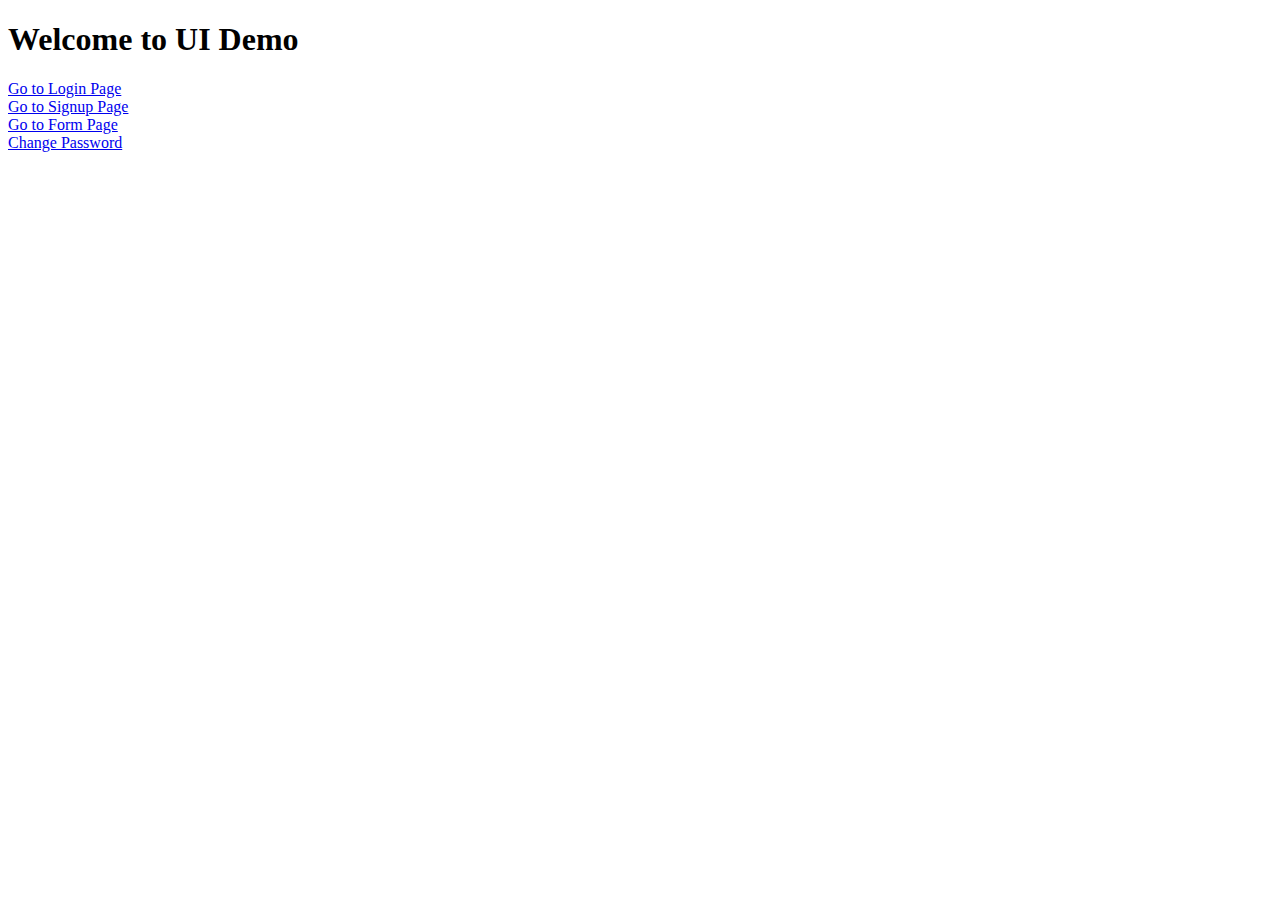
<file: index.html>
<!DOCTYPE html>
<html lang="en">
<head>
  <meta charset="UTF-8">
  <title>UI Demo</title>
  <meta name="viewport" content="width=device-width, initial-scale=1.0">
</head>
<body>
  <h1>Welcome to UI Demo</h1>
  <p>
    <a href="login.html">Go to Login Page</a><br>
    <a href="signup.html">Go to Signup Page</a><br>
    <a href="form.html">Go to Form Page</a><br>
    <a href="change-password.html">Change Password</a>
  </p>
</body>
</html>
</file>
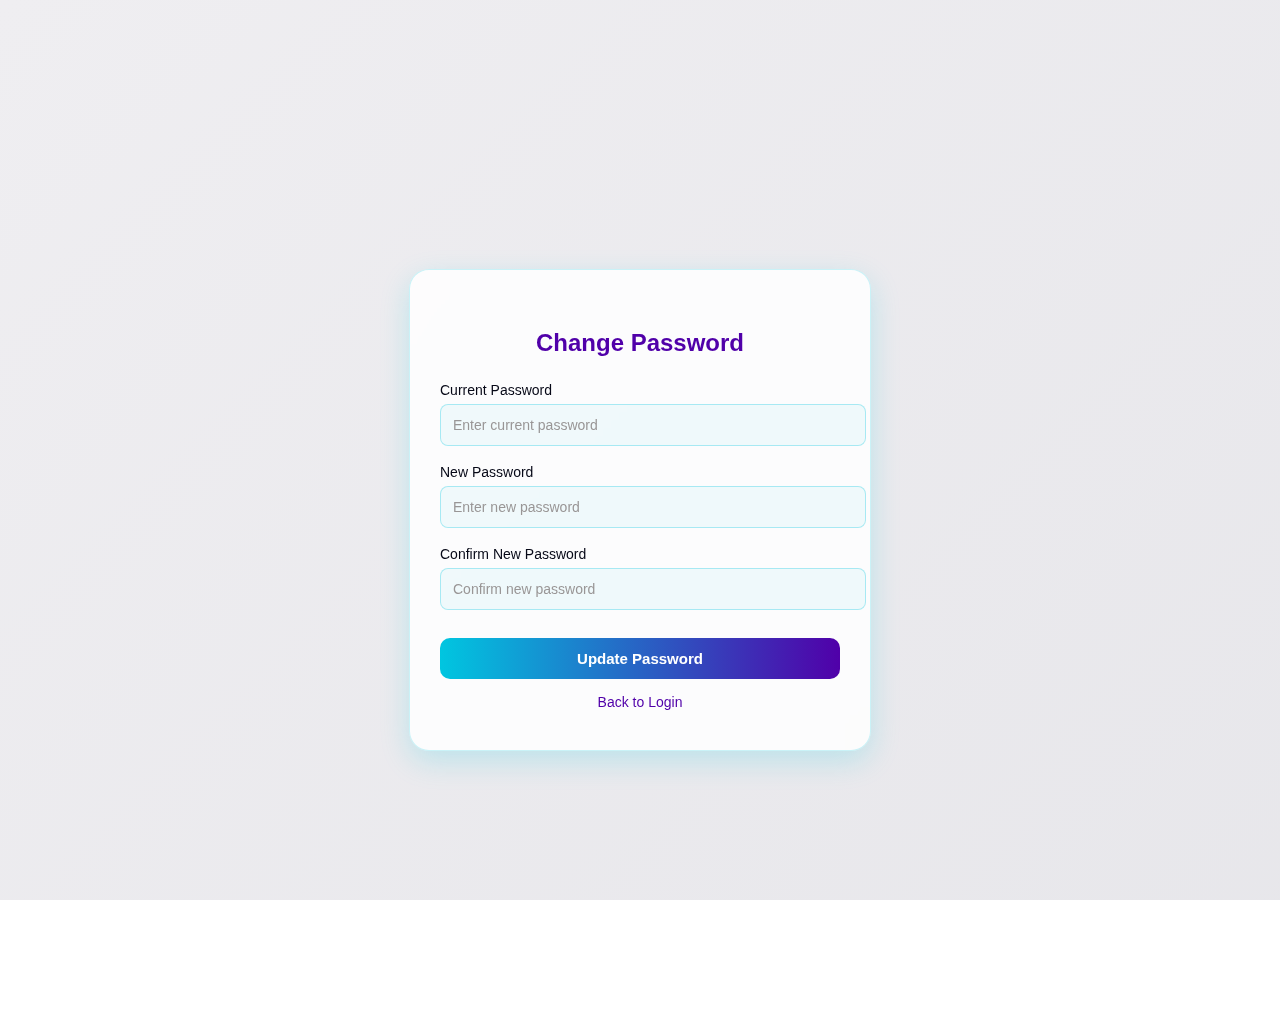
<file: change-password.html>
<!DOCTYPE html>
<html lang="en">
<head>
  <meta charset="UTF-8">
  <meta name="viewport" content="width=device-width, initial-scale=1.0">
  <title>Change Password</title>
  <link rel="stylesheet" href="style.css"> <!-- Assuming your CSS is in style.css -->
</head>
<body>

  <div class="smoky-bg">
    <div class="center-wrapper">
      <div class="auth-card">
        <h2>Change Password</h2>
        <form action="/change-password" method="POST">
          <div class="form-group">
            <label for="current-password">Current Password</label>
            <input type="password" id="current-password" name="current-password" placeholder="Enter current password" required>
          </div>

          <div class="form-group">
            <label for="new-password">New Password</label>
            <input type="password" id="new-password" name="new-password" placeholder="Enter new password" required>
          </div>

          <div class="form-group">
            <label for="confirm-password">Confirm New Password</label>
            <input type="password" id="confirm-password" name="confirm-password" placeholder="Confirm new password" required>
          </div>

          <button type="submit" class="btn">Update Password</button>
        </form>
        <div class="link-text">
          <a href="login.html">Back to Login</a>
        </div>
      </div>
    </div>
  </div>

</body>
</html>
</file>
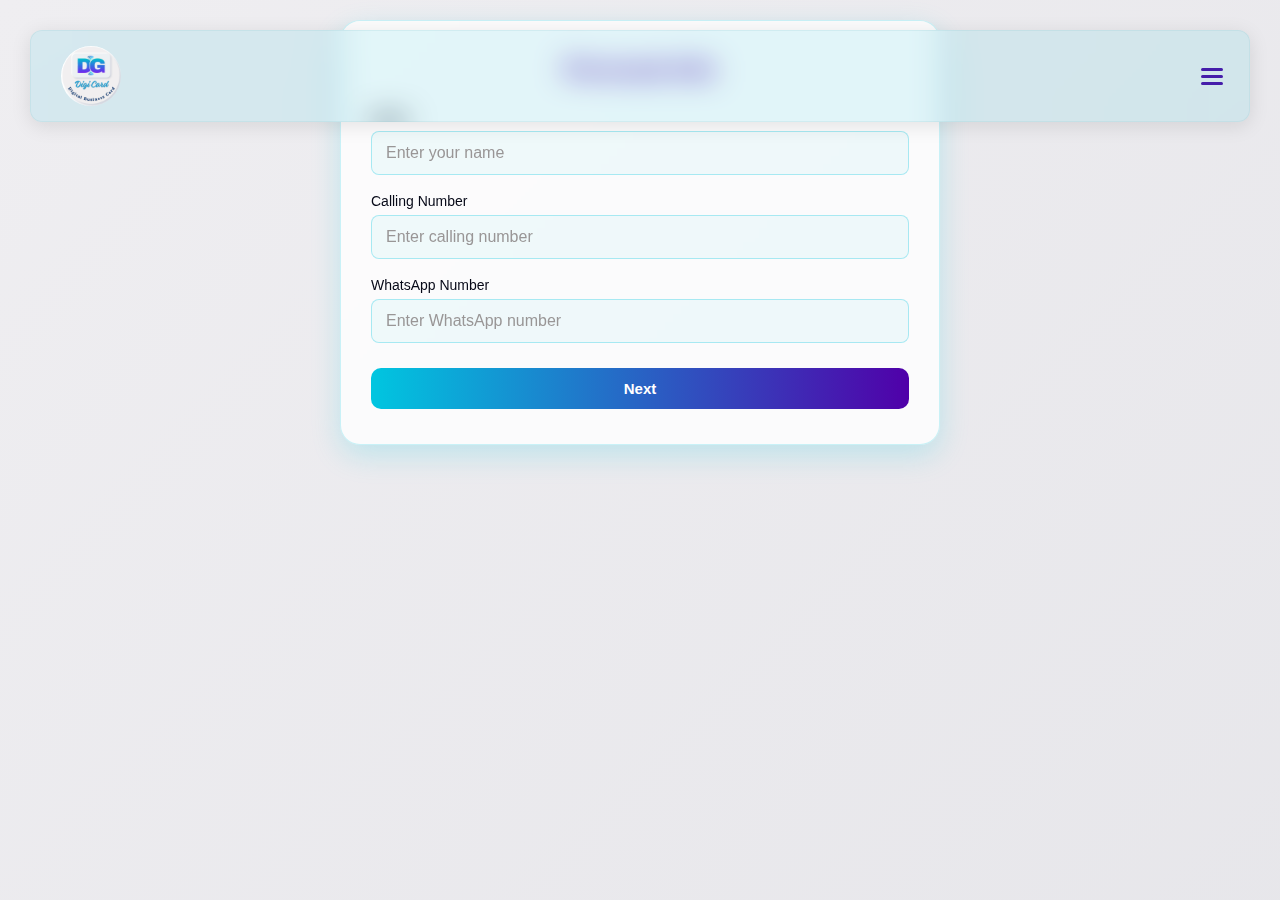
<file: form.html>
<!DOCTYPE html>
<html lang="en">
<head>
  <meta charset="UTF-8" />
  <meta name="viewport" content="width=device-width, initial-scale=1.0"/>
  <title>Multi-Step Form</title>
  <link rel="stylesheet" href="form.css" />
</head>

<body class="smoky-bg">
  <nav class="navbar">
    <a href="form.html" class="logo-section" style="text-decoration: none;">
      <img src="images/logo.jpg" alt="Logo" class="logo-img" />
      <span class="logo-text"></span>
    </a>
    <div class="nav-links">
      <a href="form.html" class="nav-link"></a>
    </div>
    <div class="menu-toggle" id="menuToggle">
      <span></span>
      <span></span>
      <span></span>
    </div>
    <div class="dropdown-menu" id="dropdownMenu">
      <a href="change-password.html">Change Password</a>
      <a href="login.html">Logout</a>
    </div>
  </nav>

  <div class="card glass-card">
    <form id="multiStepForm" method="post" enctype="multipart/form-data">
      <!-- Step 1: Personal Info -->
      <div class="form-step active">
        <h2>Personal Info</h2>
        <div class="form-group">
          <label for="name">Name</label>
          <input type="text" id="name" name="name" placeholder="Enter your name" required />
        </div>
        <div class="form-group">
          <label for="calling_number">Calling Number</label>
          <input type="tel" id="calling_number" name="calling_number" placeholder="Enter calling number" required />
        </div>
        <div class="form-group">
          <label for="whatsapp_number">WhatsApp Number</label>
          <input type="tel" id="whatsapp_number" name="whatsapp_number" placeholder="Enter WhatsApp number" required />
        </div>
        <div class="form-buttons">
          <button type="button" class="btn" onclick="nextStep()">Next</button>
        </div>
      </div>

      <!-- Step 2: Business Info -->
      <div class="form-step">
        <h2>Business Info</h2>
        <div class="form-group">
          <label for="business_name">Business Name</label>
          <input type="text" id="business_name" name="business_name" placeholder="Enter business name" />
        </div>
        <div class="form-group">
          <label for="business_category">Business Category</label>
          <input type="text" id="business_category" name="business_category" placeholder="Enter business category" />
        </div>
        <div class="form-group">
          <label for="about">About</label>
          <textarea id="about" name="about" placeholder="Tell us about your business" rows="4"></textarea>
        </div>
        <div class="form-buttons">
          <button type="button" class="btn" onclick="prevStep()">Back</button>
          <button type="button" class="btn" onclick="nextStep()">Next</button>
        </div>
      </div>

      <!-- Step 3: Location & Media -->
      <div class="form-step">
        <h2>Location & Media</h2>
        <div class="form-group">
          <label for="location">Location</label>
          <input type="text" id="location" name="location" placeholder="Fetching your address..." readonly />
          <a href="#" id="fetchAddress" class="btn" style="margin-top: 10px;">Get Address</a>
        </div>
        <div class="form-group">
          <label for="country">Country</label>
          <select name="country" id="country">
            <option value="">Select Country</option>
          </select>
        </div>
        <div class="form-group">
          <label for="state">State</label>
          <select name="state" id="state">
            <option value="">Select State</option>
          </select>
        </div>
        <div class="form-group">
          <label for="city">City</label>
          <select name="city" id="city">
            <option value="">Select City</option>
          </select>
        </div>
        <div class="form-group">
          <label for="banner_image">Banner Image</label>
          <input type="file" id="banner_image" name="banner_image" />
        </div>
        <div class="form-group">
          <label for="profile_image">Profile Image</label>
          <input type="file" id="profile_image" name="profile_image" />
        </div>
        <div class="form-buttons">
          <button type="button" class="btn" onclick="prevStep()">Back</button>
          <button type="button" class="btn" onclick="nextStep()">Next</button>
        </div>
      </div>

      <!-- Step 4: Digital Links -->
      <div class="form-step">
        <h2>Digital Links</h2>
        <div class="form-group">
          <label for="website">Website</label>
          <input type="url" id="website" name="website" placeholder="Enter your website" />
        </div>
        <div class="form-group">
          <label for="digital_store">Digital Store</label>
          <input type="url" id="digital_store" name="digital_store" placeholder="Enter store link" />
        </div>
        <div class="form-group">
          <label for="payment_link">Payment Link</label>
          <input type="url" id="payment_link" name="payment_link" placeholder="Enter payment link" />
        </div>
        <div class="form-group">
          <label for="upload_qr_code">Upload QR Code</label>
          <input type="file" id="upload_qr_code" name="upload_qr_code" />
        </div>
        <div class="form-group">
          <label for="insta">Instagram Profile</label>
          <input type="url" id="insta" name="insta" placeholder="Enter Instagram URL" />
        </div>
        <div class="form-group">
          <label for="fb">Facebook Profile</label>
          <input type="url" id="fb" name="fb" placeholder="Enter Facebook URL" />
        </div>
        <div class="form-group">
          <label for="youtube">YouTube Channel</label>
          <input type="url" id="youtube" name="youtube" placeholder="Enter YouTube URL" />
        </div>
        <div class="form-group">
          <label for="video_link">Video Link</label>
          <input type="url" id="video_link" name="video_link" placeholder="Enter video link" />
        </div>
        <div class="form-buttons">
          <button type="button" class="btn" onclick="prevStep()">Back</button>
          <button type="button" class="btn" onclick="nextStep()">Next</button>
        </div>
      </div>

      <!-- Step 5: Final Uploads -->
      <div class="form-step">
        <h2>Final Uploads</h2>
        <div class="form-group">
          <label for="voice_note">Voice Note</label>
          <input type="file" id="voice_note" name="voice_note" />
        </div>
        <div class="form-group">
          <label for="reviews">Reviews</label>
          <textarea id="reviews" name="reviews" placeholder="Enter reviews" rows="3"></textarea>
        </div>
        <div class="form-group">
          <label for="enquiry">Enquiry</label>
          <input type="text" id="enquiry" name="enquiry" placeholder="Enter enquiry details" />
        </div>
        <div class="form-group">
          <label for="profile_pdf">Profile PDF</label>
          <input type="file" id="profile_pdf" name="profile_pdf" />
        </div>
        <div class="form-buttons">
          <button type="button" class="btn" onclick="prevStep()">Back</button>
          <button type="submit" class="btn">Create Profile</button>
        </div>
      </div>
    </form>
  </div>

  <script src="form.js"></script>
  <script src="navbar.js"></script>
</body>
</html>
</file>
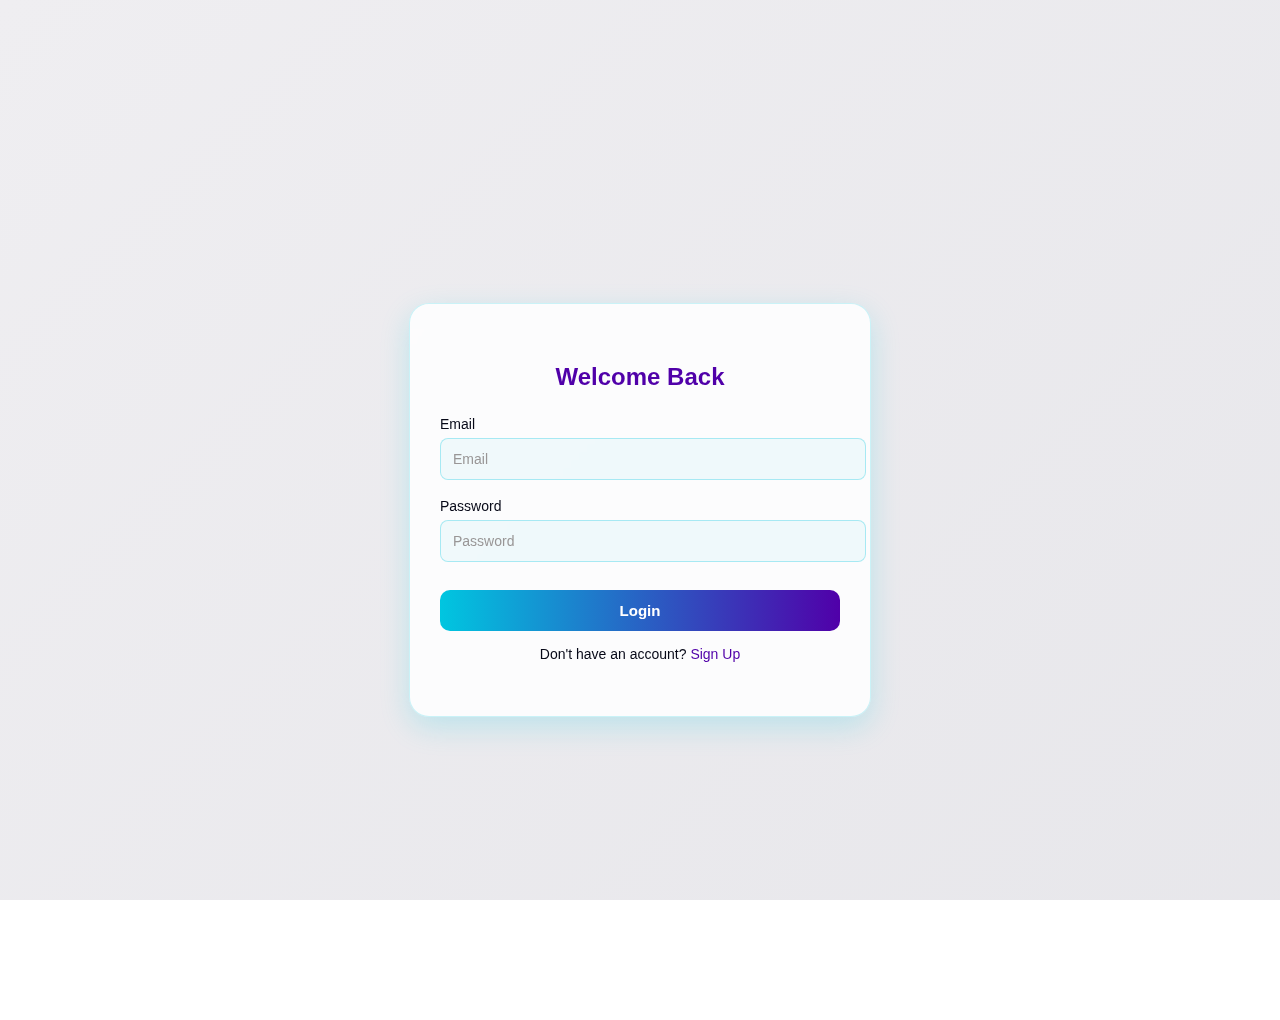
<file: login.html>
<!DOCTYPE html>
<html lang="en">
<head>
  <meta charset="UTF-8" />
  <meta name="viewport" content="width=device-width, initial-scale=1.0"/>
  <title>Login</title>
  <link rel="stylesheet" href="style.css"/>
  <link href="https://fonts.googleapis.com/css2?family=Jost:wght@500&display=swap" rel="stylesheet">
</head>
<body class="login-page">

  <div class="smoky-bg">
    <div class="center-wrapper">
      <div class="auth-card">
        <h2>Welcome Back</h2>

        <form>

          <!-- Email Field -->
          <div class="form-group">
            <label for="email">Email</label>
            <input 
              type="email" 
              id="email" 
              name="email" 
              placeholder="Email" 
              required />
          </div>

          <!-- Password Field -->
          <div class="form-group">
            <label for="password">Password</label>
            <input 
              type="password" 
              id="password" 
              name="password" 
              placeholder="Password" 
              required />
          </div>

          <!-- Submit Button -->
          <button type="submit" class="btn">Login</button>

          <!-- Link to Signup -->
          <p class="link-text">
            Don't have an account? 
            <a href="signup.html">Sign Up</a>
          </p>

        </form>
      </div>
    </div>
  </div>

</body>
</html>
</file>
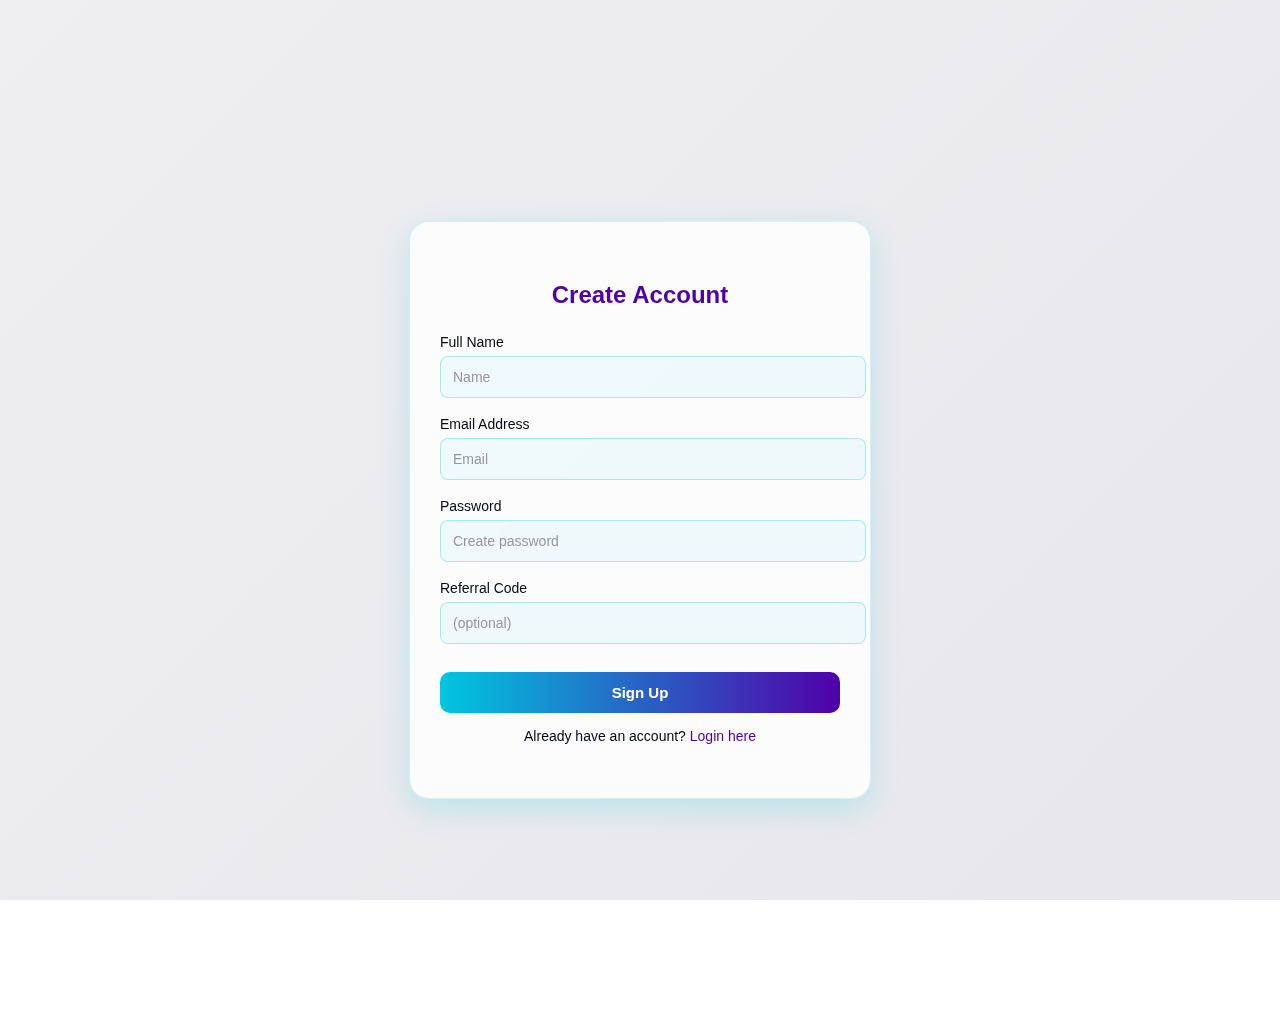
<file: signup.html>
<!DOCTYPE html>
<html lang="en">
<head>
  <meta charset="UTF-8" />
  <meta name="viewport" content="width=device-width, initial-scale=1.0"/>
  <title>Sign Up</title>
  <link rel="stylesheet" href="style.css"/>
  <link href="https://fonts.googleapis.com/css2?family=Jost:wght@500&display=swap" rel="stylesheet">
</head>

<body class="signup-page">

  <div class="smoky-bg">
    <div class="center-wrapper">
      <div class="auth-card">
        <h2>Create Account</h2>

        <!-- Laravel-Compatible Frontend Form -->
        <form>

          <!-- Full Name -->
          <div class="form-group">
            <label for="name">Full Name</label>
            <input 
              type="text" 
              id="name" 
              name="name" 
              placeholder="Name" 
              required />
          </div>

          <!-- Email -->
          <div class="form-group">
            <label for="email">Email Address</label>
            <input 
              type="email" 
              id="email" 
              name="email" 
              placeholder="Email" 
              required />
          </div>

          <!-- Password -->
          <div class="form-group">
            <label for="password">Password</label>
            <input 
              type="password" 
              id="password" 
              name="password" 
              placeholder="Create password" 
              required />
          </div>

          <!-- Referral Code -->
          <div class="form-group">
            <label for="referred_by">Referral Code</label>
            <input 
              type="text" 
              id="referred_by" 
              name="referred_by" 
              placeholder="(optional)" />
          </div>

          <!-- Submit -->
          <button type="submit" class="btn">Sign Up</button>

          <!-- Link to Login -->
          <p class="link-text">Already have an account? <a href="login.html">Login here</a></p>

        </form>
      </div>
    </div>
  </div>

</body>
</html>
</file>
<file: style.css>
/* Global Styles */
body, html {
  height: 100%;
  background: #ffffff;
  font-family: 'Segoe UI', sans-serif;
  margin: 0;
  padding: 0;
  overflow-x: hidden;
}

/* Navbar */
.navbar {
  display: flex;
  justify-content: space-between;
  align-items: center;
  padding: 10px 20px;
  background: rgba(0, 198, 224, 0.1);
  backdrop-filter: blur(15px);
  border: 1px solid rgba(137, 196, 204, 0.2);
  border-radius: 12px;
  box-shadow: 0 4px 20px rgba(0, 0, 0, 0.1);
  width: calc(100% - 60px);
  margin: 30px auto 0;
  position: fixed;
  top: 0;
  left: 0;
  right: 0;
  z-index: 999;
}

.navbar a {
  position: relative;
  padding: 5px 10px;
  color: #5000A9;
  font-weight: 500;
  transition: color 0.3s ease;
}

.navbar a::after {
  content: '';
  position: absolute;
  left: 0;
  bottom: -3px;
  height: 2px;
  width: 0;
  background: linear-gradient(to right, #00C6E0, #5000A9);
  transition: width 0.3s ease;
}

.navbar a:hover::after {
  width: 100%;
}

.logo-text {
  font-size: 22px;
  font-weight: bold;
  color: #00C6E0;
}

.menu-toggle span {
  display: block;
  height: 4px;
  width: 25px;
  background: #5000A9;
  margin: 1px 0;
  border-radius: 2px;
}

/* Filters and Search */
#filter-section {
  max-width: 1000px;
  margin: 120px auto 20px;
  display: flex;
  flex-wrap: wrap;
  gap: 20px;
  padding: 0 20px;
  align-items: center;
  justify-content: space-between;
}

#filter-section input[type="text"],
#filter-section select {
  padding: 10px 15px;
  border: 1px solid rgba(0, 198, 224, 0.3);
  border-radius: 8px;
  background: rgba(0, 198, 224, 0.05);
  color: #060817;
  font-size: 14px;
  min-width: 200px;
}

#filter-section input[type="text"]::placeholder {
  color: #999;
}

/* Responsive Grid Layout for User Cards */
#userlist-container {
  max-width: 1100px;
  margin: 0 auto 50px;
  padding: 20px;
  display: grid;
  grid-template-columns: repeat(auto-fit, minmax(250px, 1fr));
  gap: 20px;
}
/* ====== Additions for Vertical Stacked User Cards & Clickable Links ====== */

/* Stack cards vertically and center them */
.user-grid {
  display: flex;
  flex-direction: column;
  gap: 20px;
  align-items: center;
  padding: 20px;
}

/* Make card clickable while preserving card design */
.user-card-link {
  width: 100%;
  max-width: 500px;
  text-decoration: none;
  color: inherit;
}

/* Responsive tweak for mobile */
@media screen and (max-width: 768px) {
  .user-card {
    width: 90%;
  }
}


/* Smaller Card Style */
.user-card {
  display: flex;
  flex-direction: column;
  align-items: center;
  background: rgba(0, 198, 224, 0.1);
  border-radius: 16px;
  padding: 15px;
  box-shadow: 0 8px 24px rgba(0, 0, 0, 0.1);
  border: 1px solid rgba(0, 198, 224, 0.3);
  transition: transform 0.3s ease;
}

.user-card:hover {
  transform: translateY(-5px);
}

.user-card img.avatar {
  width: 80px;
  height: 80px;
  border-radius: 50%;
  object-fit: cover;
  margin-bottom: 10px;
}

.user-card .info {
  text-align: center;
}

.user-card .info h3 {
  margin: 5px 0;
  font-size: 16px;
  color: #00C6E0;
}

.user-card .info p {
  margin: 2px 0;
  font-size: 13px;
  color: #060817;
}

.tag {
  display: inline-block;
  padding: 5px 10px;
  border-radius: 20px;
  background: linear-gradient(to right, #00C6E0, #5000A9);
  color: #fff;
  font-size: 11px;
  font-weight: 500;
  box-shadow: 0 0 10px rgba(0, 198, 224, 0.3);
  margin: 4px 2px;
}

/* Dropdown Menu */
#dropdownMenu {
  display: none;
  position: absolute;
  top: 50px;
  right: 10px;
  background: rgba(19, 203, 203, 0.6);
  padding: 10px;
  border-radius: 10px;
  backdrop-filter: blur(10px);
  z-index: 20;
}

#dropdownMenu.show {
  display: block;
}

#dropdownMenu a {
  display: block;
  padding: 8px 12px;
  color: #ffffff;
  text-decoration: none;
  border-radius: 6px;
  transition: background 0.2s ease;
}

#dropdownMenu a:hover {
  background: rgba(170, 202, 215, 0.15);
}

/* Responsive Typography and Adjustments */
@media (max-width: 768px) {
  .navbar {
    padding: 8px 16px;
  }

  .logo-text {
    font-size: 18px;
  }

  #filter-section {
    flex-direction: column;
    align-items: stretch;
  }

  .user-card .info h3 {
    font-size: 15px;
  }

  .user-card .info p {
    font-size: 12px;
  }
}
/* Global Styles */
body, html {
  height: 100%;
  background: #ffffff;
  font-family: 'Segoe UI', sans-serif;
  margin: 0;
  padding: 0;
  overflow-x: hidden;
}

/* Auth Pages Wrapper */
.smoky-bg {
  display: flex;
  justify-content: center;
  align-items: center;
  min-height: 100vh;
  padding: 20px;
  background: linear-gradient(135deg, #efeef1, #dfdfe4, #ffffff);
  background-size: 400% 400%;
  animation: animateBg 15s ease infinite;
}

@keyframes animateBg {
  0% {background-position: 0% 50%;}
  50% {background-position: 100% 50%;}
  100% {background-position: 0% 50%;}
}

.center-wrapper {
  width: 100%;
  max-width: 400px;
  display: flex;
  justify-content: center;
  align-items: center;
  flex-direction: column;
}

/* Auth Card */
.auth-card {
  width: 100%;
  padding: 40px 30px;
  background: rgba(255, 255, 255, 0.85);
  border-radius: 20px;
  box-shadow: 0 10px 30px rgba(0, 198, 224, 0.2);
  border: 1px solid rgba(0, 198, 224, 0.2);
  backdrop-filter: blur(10px);
}

.auth-card h2 {
  text-align: center;
  color: #5000A9;
  margin-bottom: 25px;
  font-size: 24px;
}
@media (max-width: 768px) {
  .auth-card {
    margin: 100px 16px 40px;
    padding: 30px 16px;
  }
}

/* Form */
form {
  width: 100%;
}

.form-group {
  margin-bottom: 18px;
}

label {
  display: block;
  font-size: 14px;
  margin-bottom: 6px;
  color: #060817;
}

input {
  width: 100%;
  padding: 12px 12px;
  font-size: 14px;
  background-color: rgba(255, 255, 255, 0.2);
  border: 1px solid rgba(0, 198, 224, 0.3);
  border-radius: 8px;
  background: rgba(0, 198, 224, 0.05);
  color: #060817;
  outline: none;
}

input::placeholder {
  color: #999696;
}

/* Button */
.btn, button {
  width: 100%;
  background: linear-gradient(to right, #00C6E0, #5000A9);
  border: none;
  padding: 12px;
  color: #fff;
  border-radius: 10px;
  font-size: 15px;
  font-weight: bold;
  cursor: pointer;
  margin-top: 10px;
  transition: all 0.3s ease;
}

.btn:hover, button:hover {
  background-color: #5848c2;
  transform: scale(1.03);
}

/* Link Text */
.link-text {
  text-align: center;
  margin-top: 15px;
  font-size: 14px;
  color: #060817;
}

.link-text a {
  color: #5000A9;
  text-decoration: none;
  font-weight: 500;
}

.link-text a:hover {
  text-decoration: underline;
}

/* Pagination UI */
/* Pagination Container */
.pagination-controls {
  display: flex;
  justify-content: center;
  align-items: center;
  margin-top: 40px;
}

/* Pagination List */
.pagination-list {
  display: flex;
  gap: 12px;
  padding: 0;
  margin: 0;
  list-style: none;
}

/* Page Item */
.page-item {
  padding: 10px 18px;
  border-radius: 12px;
  background: rgba(255, 255, 255, 0.1);
  border: 1px solid rgba(255, 255, 255, 0.2);
  color: #fff;
  font-weight: 500;
  font-size: 16px;
  cursor: pointer;
  transition: all 0.3s ease;
  backdrop-filter: blur(10px);
  box-shadow: 0 2px 8px rgba(0,0,0,0.1);
}

/* Hover Effect */
.page-item:hover {
  background: rgba(255, 255, 255, 0.2);
  transform: scale(1.05);
}

/* Active Page */
.page-item.active {
  background: #ffffff;
  color: #333;
  font-weight: 700;
  box-shadow: 0 0 15px rgba(255, 255, 255, 0.4);
  pointer-events: none;
}

/* Dots Item (Non-clickable) */
.page-item.dots {
  cursor: default;
  background: transparent;
  border: none;
  color: rgba(255,255,255,0.6);
  pointer-events: none;
}
:root {
  --primary-color: #5000A9;
  --primary-bg-glass: rgba(122, 110, 135, 0.2);
  --primary-hover: rgba(196, 186, 206, 0.3);
  --primary-glow: rgba(185, 177, 194, 0.6);
}

/* Pagination container */
.pagination-controls {
  text-align: center;
  margin-top: 40px;
}

.pagination-list {
  list-style: none;
  padding: 0;
  display: inline-flex;
  gap: 12px;
  justify-content: center;
  align-items: center;
  flex-wrap: wrap;
}

/* Pagination buttons */
.page-item {
  color: white;
  background: var(--primary-bg-glass);
  border: 1px solid var(--primary-color);
  padding: 10px 18px;
  border-radius: 12px;
  font-size: 16px;
  font-weight: 500;
  cursor: pointer;
  transition: all 0.3s ease;
  backdrop-filter: blur(12px);
  box-shadow: 0 4px 12px rgba(0, 0, 0, 0.2);
}

.page-item:hover {
  background: var(--primary-hover);
  transform: scale(1.05);
  box-shadow: 0 0 10px var(--primary-glow);
}

/* Active page */
.page-item.active {
  background: var(--primary-color);
  color: #fff;
  font-weight: bold;
  box-shadow: 0 0 15px var(--primary-glow);
}

/* Dots for skipped pages */
.page-item.dots {
  pointer-events: none;
  cursor: default;
  opacity: 0.5;
}

/* Arrows for prev/next */
.page-item[data-page="prev"],
.page-item[data-page="next"] {
  font-size: 20px;
  padding: 10px 16px;
}
@media (max-width: 768px) {
  .center-wrapper {
    padding: 0 15px;
     margin: 0 auto; 
  }

  .auth-card {
    width: 100%;
    max-width: 100%;
    padding: 25px 20px !important;
    border-radius: 16px;
    margin: 20px auto;
  }

  .auth-card h2 {
    font-size: 20px;
    text-align: center;
  }

  .form-group input,
  .btn {
    font-size: 14px;
    padding: 10px;
  }

  .link-text {
    font-size: 13px;
    text-align: center;
  }
}

@media (max-width: 480px) {
  .auth-card {
    padding: 20px 15px !important;
    margin: 10px auto;
  }

  .auth-card h2 {
    font-size: 18px;
  }

  .btn {
    font-size: 13px;
    padding: 10px;
  }

  .link-text {
    font-size: 12px;
  }
}

.center-wrapper {
  display: flex;
  justify-content: center;     /* Horizontally center */
  align-items: center;         /* ✅ Vertically center */
  padding: 40px 30px;
  min-height: 100vh;
  flex-direction: column;
}
</file>
<file: form.css>
/* Reset and Base Styles */
*,
*::before,
*::after {
  box-sizing: border-box;
}

* {
  margin: 0;
  padding: 0;
  font-family: 'Inter', 'Segoe UI', sans-serif;
  color: #f0f0f0;
}

body, html {
  height: 100%;
  background: linear-gradient(135deg, #efeef1, #dfdfe4, #ffffff);
  background-size: 400% 400%;
  animation: animateBg 15s ease infinite;
  font-family: 'Segoe UI', sans-serif;
}

body.login-page, html.login-page,
body.signup-page, html.signup-page {
  overflow: hidden;
}

body.smoky-bg, html.smoky-bg {
  overflow-y: auto !important;
  overflow-x: hidden;
  height: auto;
  min-height: 100vh;
}

@keyframes animateBg {
  0% { background-position: 0% 50%; }
  50% { background-position: 100% 50%; }
  100% { background-position: 0% 50%; }
}

.smoky-bg {
  padding: 20px;
  display: flex;
  flex-direction: column;
  align-items: center;
}

/* Navbar */
.navbar {
  display: flex;
  justify-content: space-between;
  align-items: center;
  padding: 10px 20px;
  background: rgba(0, 198, 224, 0.1);
  backdrop-filter: blur(15px);
  border: 1px solid rgba(137, 196, 204, 0.2);
  border-radius: 12px;
  box-shadow: 0 4px 20px rgba(0, 0, 0, 0.1);
  width: calc(100% - 60px);
  margin: 30px auto 0;
  position: fixed;
  top: 0;
  left: 0;
  right: 0;
  z-index: 999;
}

.navbar a {
  position: relative;
  padding: 5px 10px;
  color: #5000A9;
  font-weight: 500;
  transition: color 0.3s ease;
}

.navbar a::after {
  content: '';
  position: absolute;
  left: 0;
  bottom: -3px;
  height: 2px;
  width: 0;
  background: linear-gradient(to right, #00C6E0, #5000A9);
  transition: width 0.3s ease;
}

.navbar a:hover::after {
  width: 100%;
}

/* Logo */
.logo-section {
  display: flex;
  align-items: center;
  gap: 10px;
}

.logo-img {
  height: 60px;
  width: 60px;
  border-radius: 50px;
  object-fit: cover;
}

.logo-text {
  font-size: 18px;
  font-weight: 600;
  color: #fff;
  letter-spacing: 0.5px;
}

/* Menu Toggle */
.menu-toggle {
  display: flex;
  flex-direction: column;
  gap: 4px;
  cursor: pointer;
  padding: 6px;
}

.menu-toggle span {
  height: 3px;
  width: 22px;
  background: hsl(257, 71%, 39%);
  border-radius: 2px;
}

/* Dropdown Menu */
.dropdown-menu {
  display: none;
  position: absolute;
  top: 50px;
  right: 10px;
  background: rgba(19, 203, 203, 0.6);
  padding: 10px;
  border-radius: 10px;
  backdrop-filter: blur(10px);
  z-index: 20;
}

.dropdown-menu.show {
  display: block;
}

.dropdown-menu a {
  display: block;
  padding: 8px 12px;
  color: #ffffff;
  text-decoration: none;
  border-radius: 6px;
  transition: background 0.2s ease;
}

.dropdown-menu a:hover {
  background: rgba(170, 202, 215, 0.15);
}

/* Form Card */
.card {
  width: 100%;
  max-width: 600px;
  padding: 35px 30px;
  background: rgba(255, 255, 255, 0.8);
  border-radius: 20px;
  box-shadow: 0 10px 30px rgba(0, 198, 224, 0.2);
  border: 1px solid rgba(0, 198, 224, 0.2);
  backdrop-filter: blur(8px);
  color: #fff;
  transition: 0.3s;
}
@media (max-width: 768px) {
  .card {
    margin: 100px 16px 40px;
    padding: 30px 16px;
  }
}
.card:hover {
  box-shadow: 0 0 40px rgba(255, 255, 255, 0.2);
}

.card h2 {
  text-align: center;
  margin-bottom: 25px;
  font-size: 24px;
  color: #5000A9;
}

/* Input Steps */
.form-step {
  display: none;
}
.form-step.active {
  display: block;
}

/* Input Fields */
.form-group {
  margin-bottom: 18px;
  
}

label {
  display: block;
  font-size: 14px;
  margin-bottom: 6px;
  color: #060817;
}

input {
  width: 100%;
  max-width: 100%;
  padding: 12px 14px;
  font-size: 1rem;
  border: 1px solid rgba(0, 198, 224, 0.3);
  border-radius: 8px;
  background: rgba(0, 198, 224, 0.05);
  color: #060817;
  box-sizing: border-box;
  transition: all 0.3s ease;
}

/* Optional: Mobile font resizing */
@media (max-width: 480px) {
  input {
    padding: 10px 12px;
    font-size: 0.95rem;
  }
}


input::placeholder {
  color: #999696;
}

/* Buttons */
.btn {
  width: 100%;
  background: linear-gradient(to right, #00C6E0, #5000A9);
  border: none;
  padding: 12px;
  color: #fff;
  border-radius: 10px;
  font-size: 15px;
  font-weight: bold;
  cursor: pointer;
  margin-top: 5px;
  transition: all 0.3s ease;
}

.btn:hover {
  background-color: #5848c2;
  transform: scale(1.03);
}

a {
  color: #5000A9;
  text-decoration: none;
}

a:hover {
  text-decoration: underline;
}

.link-text {
  color: #060817;
  font-size: 14px;
}

.form-buttons {
  display: flex;
  flex-direction: column;
  gap: 10px;
  margin-top: 20px;
}

/* Scrollbar Styling */
::-webkit-scrollbar {
  width: 10px;
}

::-webkit-scrollbar-track {
  background: rgba(255, 255, 255, 0.05);
  backdrop-filter: blur(5px);
  border-radius: 10px;
}

::-webkit-scrollbar-thumb {
  background: linear-gradient(to bottom, #6c63ff, #302b63);
  border-radius: 10px;
  box-shadow: 0 0 10px rgba(108, 99, 255, 0.4);
}

::-webkit-scrollbar-thumb:hover {
  background: linear-gradient(to bottom, #302b63, #6c63ff);
}

/* ✅ Center Wrapper Fix */
.center-wrapper {
  display: flex;
  justify-content: center;     /* Horizontally center */
  align-items: center;         /* ✅ Vertically center */
  padding: 40px 16px;
  min-height: 100vh;
  flex-direction: column;
}
</file>
